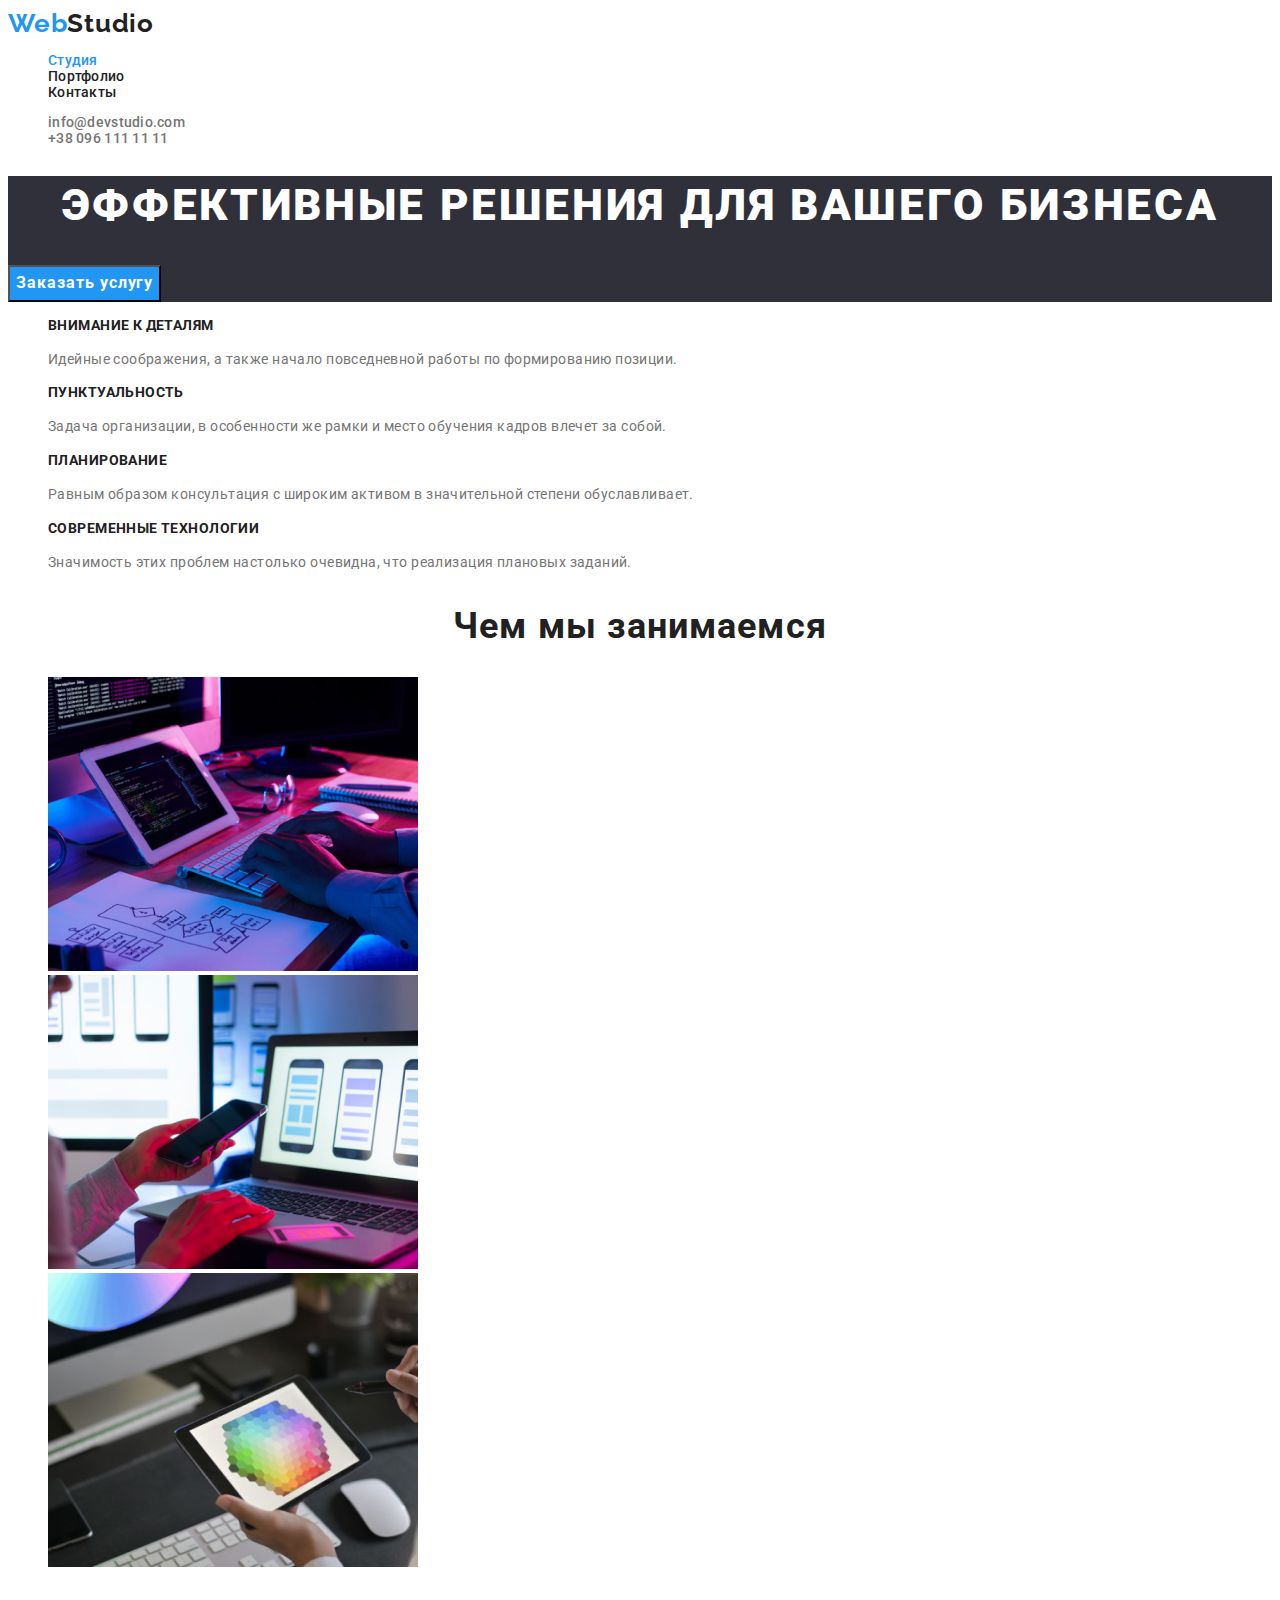
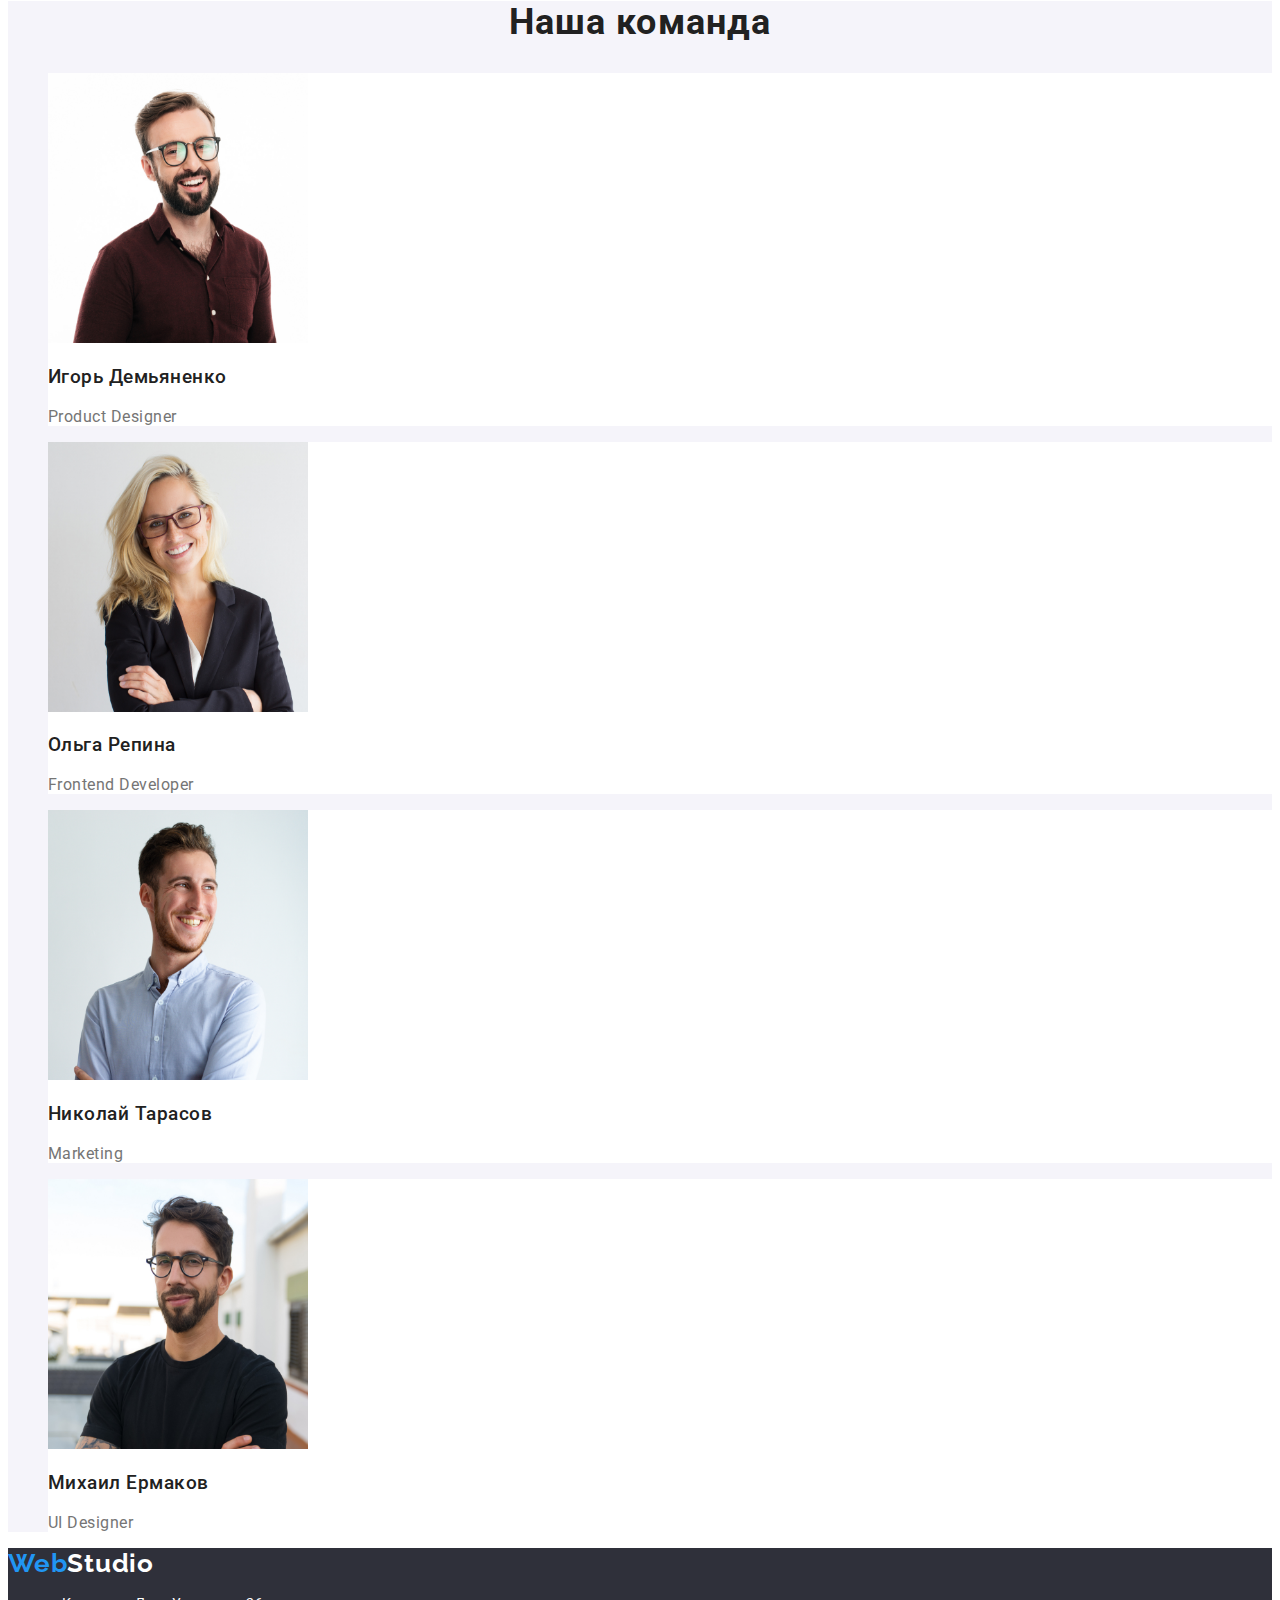
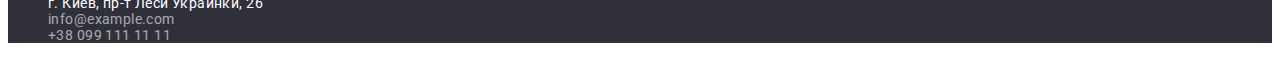
<file: index.html>
<!DOCTYPE html>
<html lang="ru">
  <head>
    <meta charset="UTF-8" />
    <meta http-equiv="X-UA-Compatible" content="IE=edge" />
    <meta name="viewport" content="width=device-width, initial-scale=1.0" />
    <title>WebStudio</title>
    <link rel="preconnect" href="https://fonts.googleapis.com" />
    <link rel="preconnect" href="https://fonts.gstatic.com" crossorigin />
    <link
      href="https://fonts.googleapis.com/css2?family=Raleway:wght@700&family=Roboto:wght@400;500;700;900&display=swap"
      rel="stylesheet"
    />
    <link rel="stylesheet" href="./css/styles.css" />
  </head>

  <body>
    <!-- Header -->
    <header class="header">
      <a href="./index.html" lang="en" class="logo link"><span class="accent">Web</span>Studio</a>

      <nav class="site-nav">
        <ul class="nav-list list">
          <li><a href="./index.html" class="nav-item link current">Студия</a></li>
          <li><a href="./portfolio.html" class="nav-item link">Портфолио</a></li>
          <li><a href="" class="nav-item link">Контакты</a></li>
        </ul>
      </nav>

      <ul class="contacts-list list">
        <li>
          <a href="mailto:info@devstudio.com" class="contacts-item link">info@devstudio.com</a>
        </li>
        <li><a href="tel:+380991111111" class="contacts-item link">+38 096 111 11 11</a></li>
      </ul>
    </header>

    <!-- Main section of the page -->
    <main>
      <!-- Hero part -->
      <section class="hero">
        <h1 class="hero-title">Эффективные решения для вашего бизнеса</h1>
        <button type="button" class="button btn-primary">Заказать услугу</button>
      </section>

      <!-- Section of advantages -->
      <section class="advantages">
        <h2 class="visually-hidden">Наши особенности</h2>
        <ul class="advantages-list list">
          <li class="advantages-items">
            <h3 class="advantages-title">Внимание к деталям</h3>
            <p class="advantages-text">
              Идейные соображения, а также начало повседневной работы по формированию позиции.
            </p>
          </li>

          <li class="advantages-items">
            <h3 class="advantages-title">Пунктуальность</h3>
            <p class="advantages-text">
              Задача организации, в особенности же рамки и место обучения кадров влечет за собой.
            </p>
          </li>

          <li class="advantages-items">
            <h3 class="advantages-title">Планирование</h3>
            <p class="advantages-text">
              Равным образом консультация с широким активом в значительной степени обуславливает.
            </p>
          </li>

          <li class="advantages-items">
            <h3 class="advantages-title">Современные технологии</h3>
            <p class="advantages-text">
              Значимость этих проблем настолько очевидна, что реализация плановых заданий.
            </p>
          </li>
        </ul>
      </section>

      <!-- Section of work examples -->
      <section class="about">
        <h2 class="about-title title">Чем мы занимаемся</h2>
        <ul class="about-list list">
          <li class="about-item">
            <img
              src="./images/computer-working.jpg"
              alt="Разработка алгоритма"
              width="370"
              height="294"
            />
          </li>

          <li class="about-item">
            <img
              src="./images/laptop-working.jpg"
              alt="Разработка приложения"
              width="370"
              height="294"
            />
          </li>

          <li class="about-item">
            <img
              src="./images/tablet-working.jpg"
              alt="Подбор палитры цветов"
              width="370"
              height="294"
            />
          </li>
        </ul>
      </section>

      <!-- Section of team members presentation -->
      <section class="team">
        <h2 class="team-title title">Наша команда</h2>
        <ul class="team-list list">
          <li class="team-item">
            <img src="./images/demianenko.jpg" alt="Product Designer" width="260" height="270" />
            <h3 class="team-item-title">Игорь Демьяненко</h3>
            <p lang="en" class="team-text">Product Designer</p>
          </li>

          <li class="team-item">
            <img src="./images/repina.jpg" alt="Frontend Developer" width="260" height="270" />
            <h3 class="team-item-title">Ольга Репина</h3>
            <p lang="en" class="team-text">Frontend Developer</p>
          </li>

          <li class="team-item">
            <img src="./images/tarasov.jpg" alt="Marketing" width="260" height="270" />
            <h3 class="team-item-title">Николай Тарасов</h3>
            <p lang="en" class="team-text">Marketing</p>
          </li>

          <li class="team-item">
            <img src="./images/yermakov.jpg" alt="UI Designer" width="260" height="270" />
            <h3 class="team-item-title">Михаил Ермаков</h3>
            <p lang="en" class="team-text">UI Designer</p>
          </li>
        </ul>
      </section>
    </main>

    <!-- Footer -->
    <footer class="footer">
      <a href="./index.html" lang="en" class="logo link"><span class="accent">Web</span>Studio</a>
      <address class="adress">
        <ul class="adress-list list">
          <li class="adress-item">
            <a
              href="https://goo.gl/maps/kHpRwScm4gV7EPfF7"
              target="_blank"
              rel="noopener noreferer nofollow"
              class="adress-link link"
              >г. Киев, пр-т Леси Украинки, 26</a
            >
          </li>
          <li class="adress-item">
            <a href="mailto:info@example.com" class="adress-link link adress">info@example.com</a>
          </li>
          <li class="adress-item">
            <a href="tel:+380991111111" class="adress-link link adress">+38 099 111 11 11</a>
          </li>
        </ul>
      </address>
    </footer>
  </body>
</html>
</file>
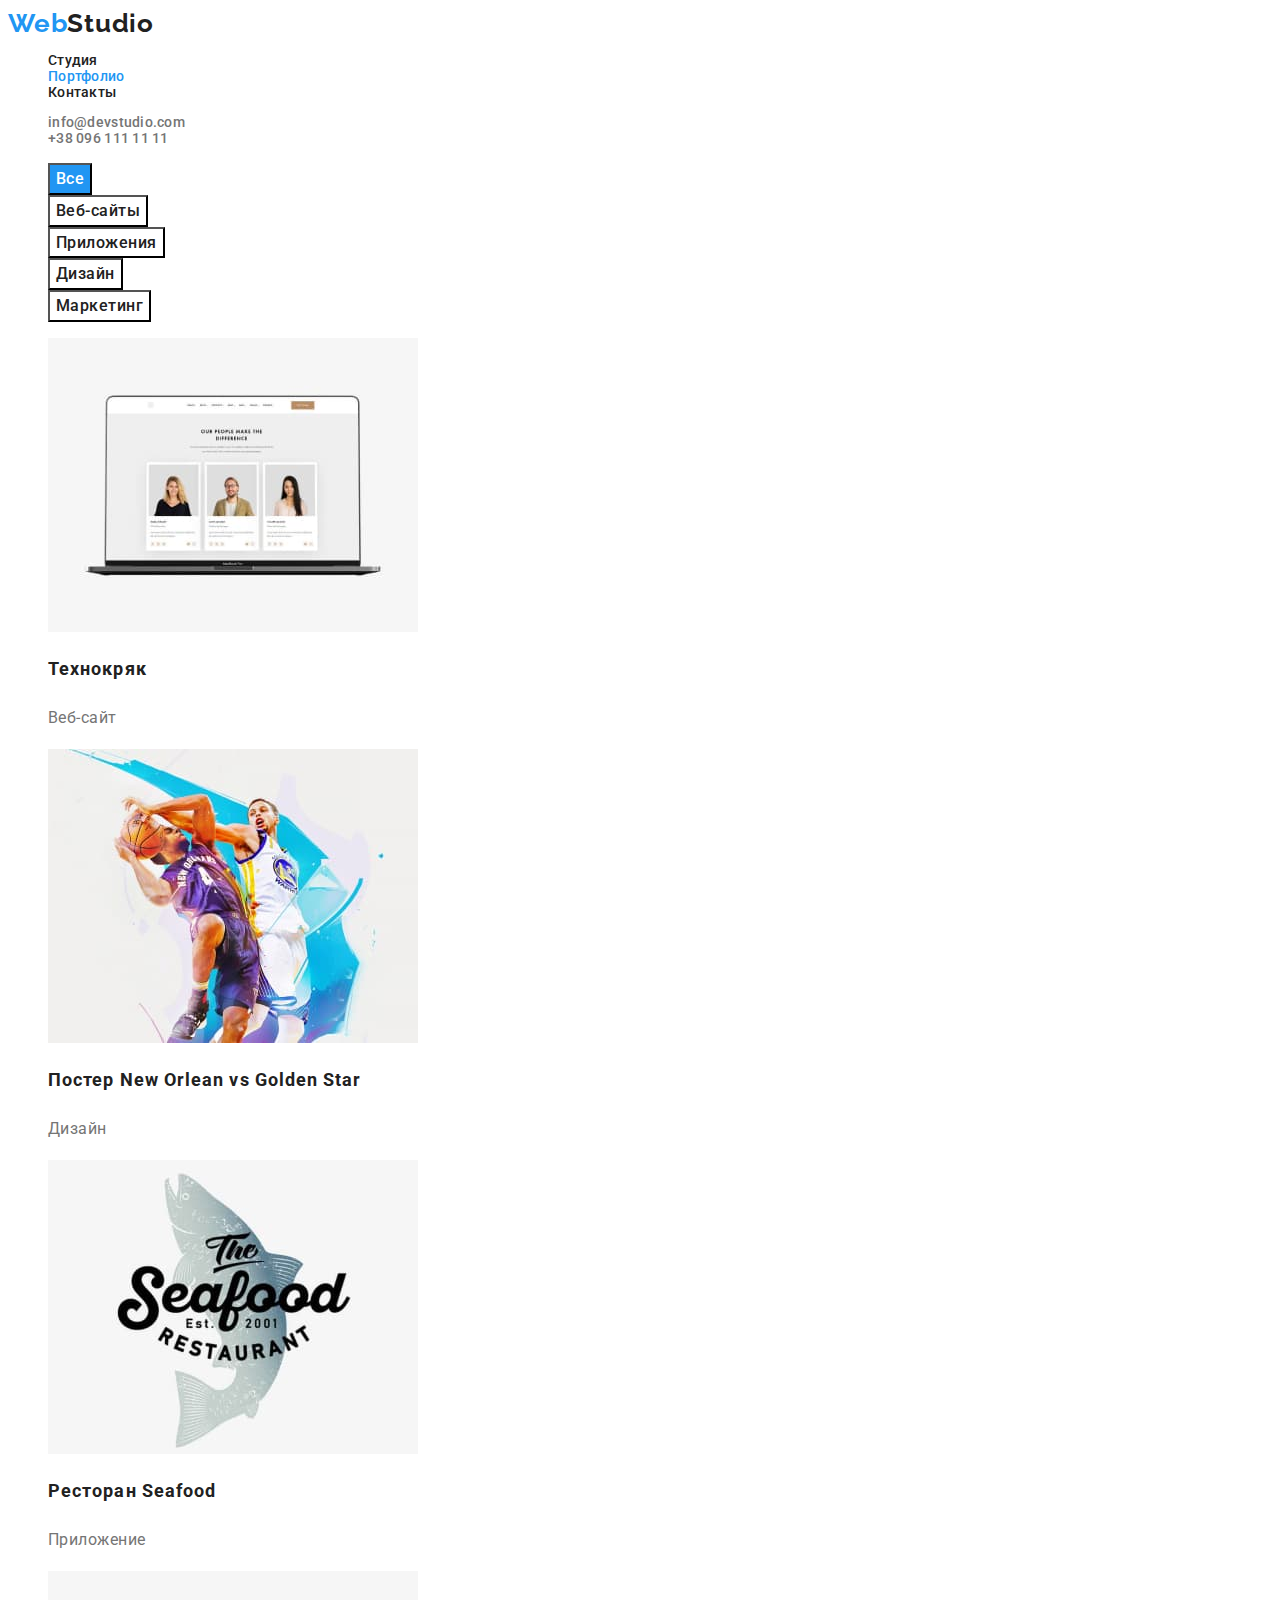
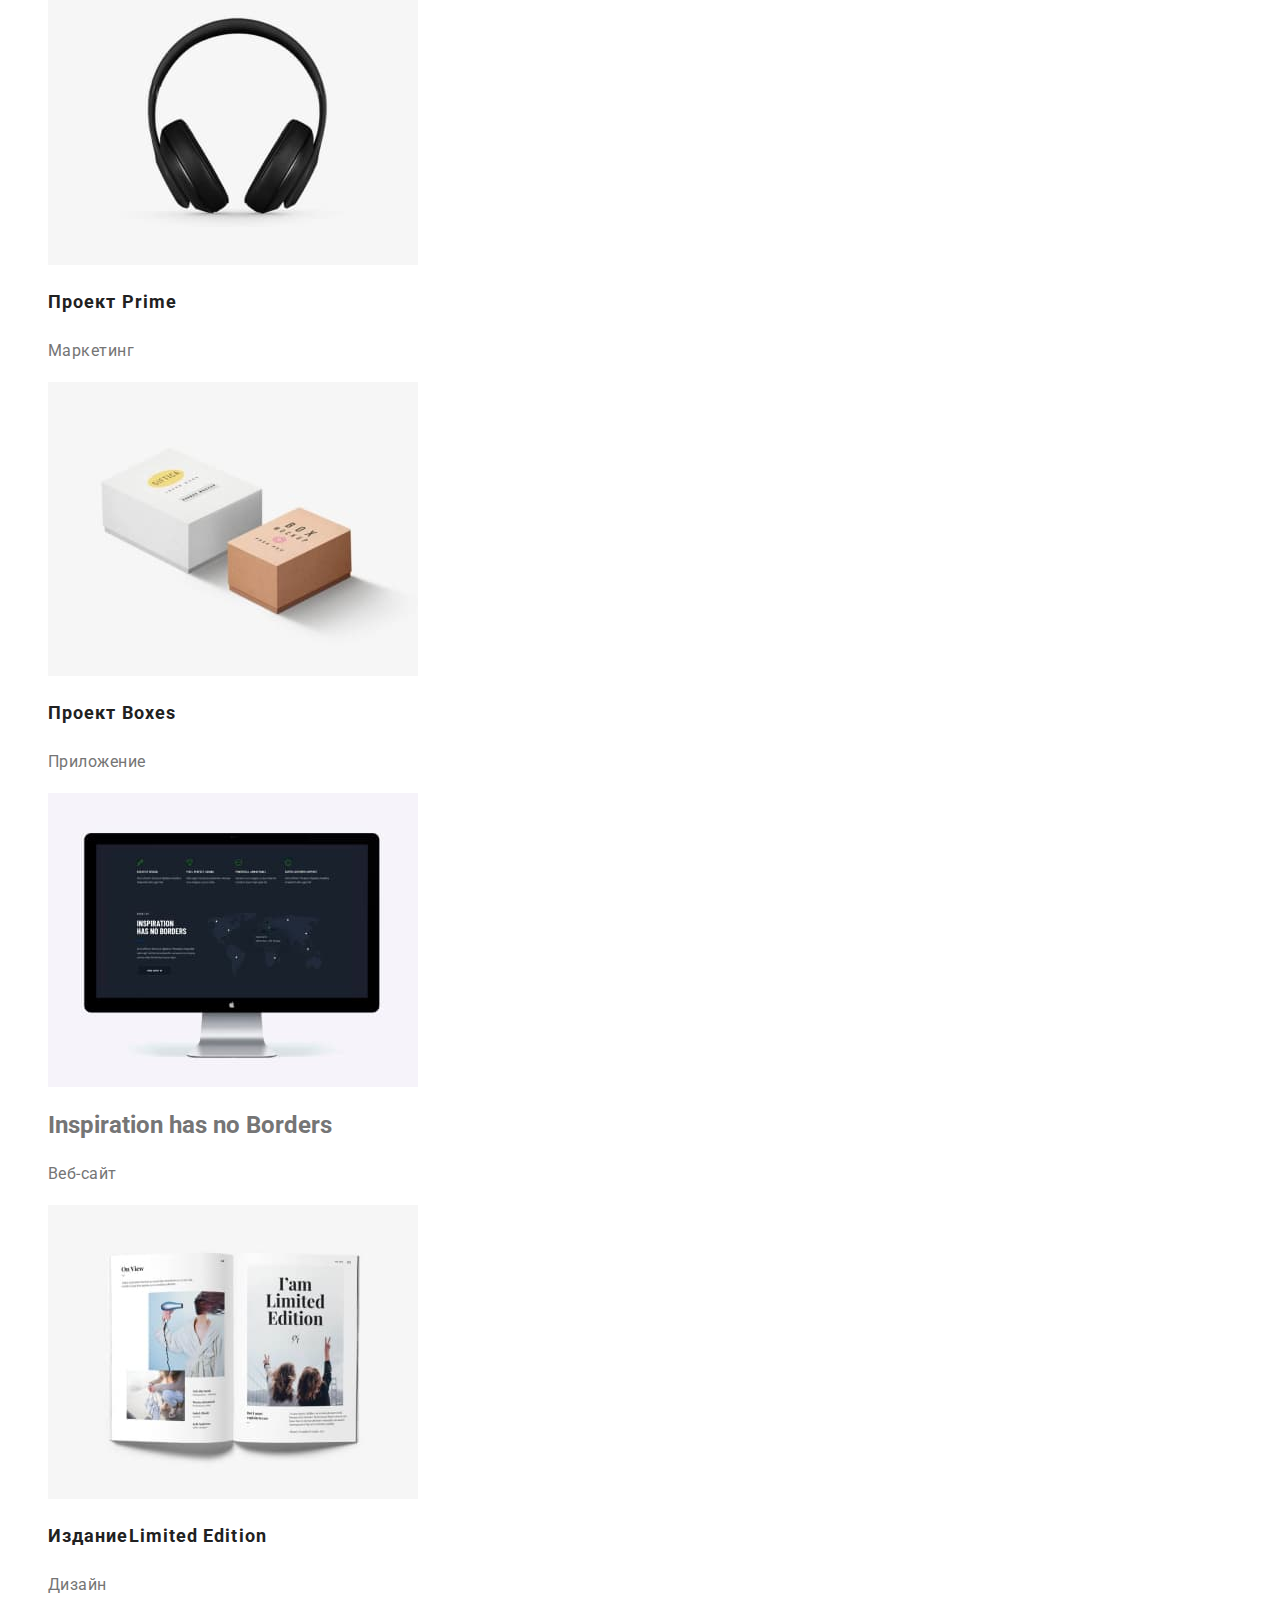
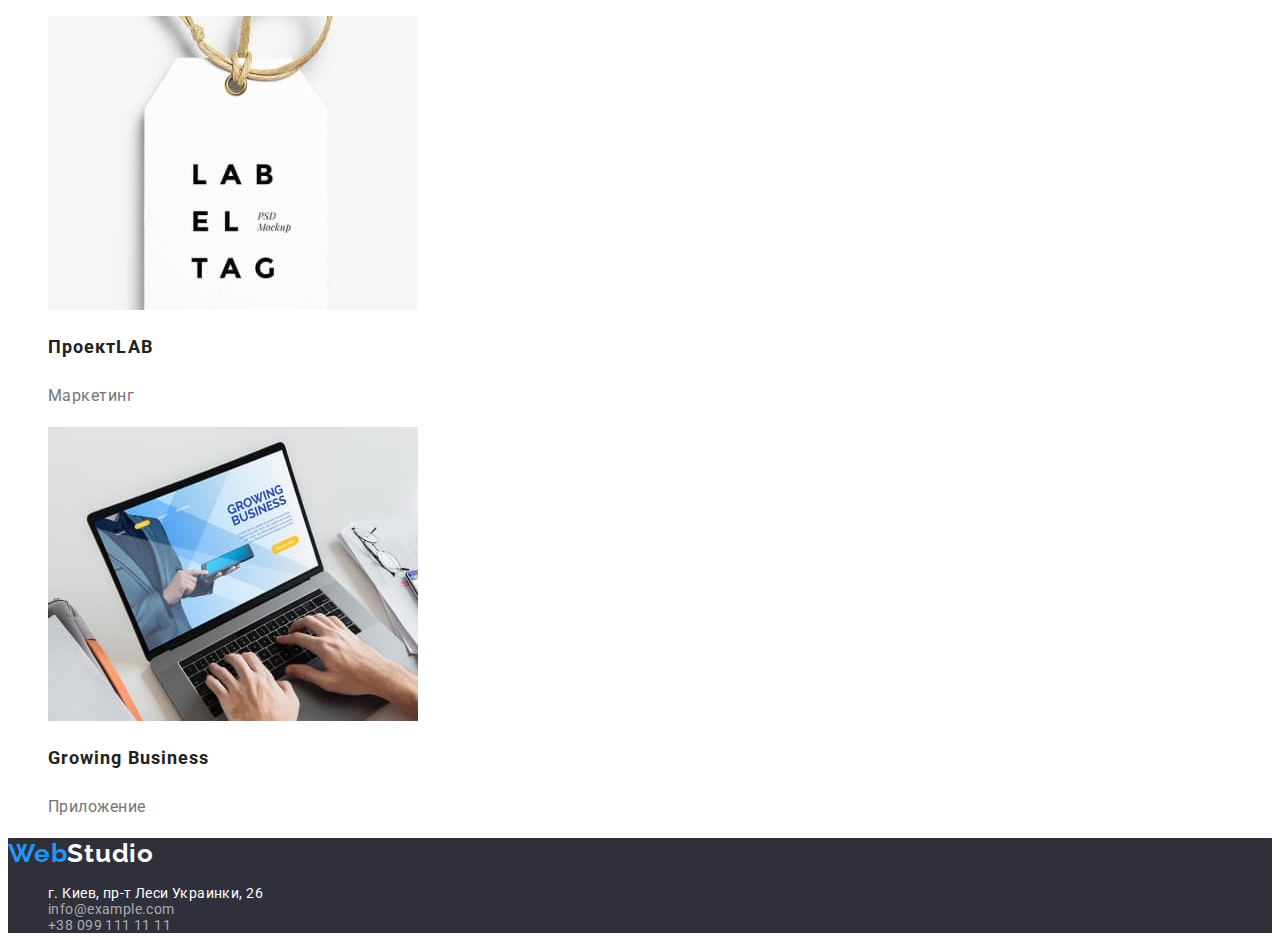
<file: portfolio.html>
<!DOCTYPE html>
<html lang="ru">
  <head>
    <meta charset="UTF-8" />
    <meta http-equiv="X-UA-Compatible" content="IE=edge" />
    <meta name="viewport" content="width=device-width, initial-scale=1.0" />
    <title>Portfolio</title>
    <link rel="preconnect" href="https://fonts.googleapis.com" />
    <link rel="preconnect" href="https://fonts.gstatic.com" crossorigin />
    <link
      href="https://fonts.googleapis.com/css2?family=Raleway:wght@700&family=Roboto:wght@400;500;700;900&display=swap"
      rel="stylesheet"
    />
    <link rel="stylesheet" href="./css/styles.css" />
  </head>

  <body>
    <!-- Header -->
    <header class="header">
      <a href="./index.html" lang="en" class="logo menu link"
        ><span class="accent">Web</span>Studio</a
      >

      <nav class="site-nav">
        <ul class="nav-list list">
          <li><a href="./index.html" class="nav-item link">Студия</a></li>
          <li><a href="./portfolio.html" class="nav-item link current">Портфолио</a></li>
          <li><a href="" class="nav-item link">Контакты</a></li>
        </ul>
      </nav>

      <ul class="contacts-list list">
        <li>
          <a href="mailto:info@devstudio.com" class="contacts-item link">info@devstudio.com</a>
        </li>
        <li><a href="tel:+380991111111" class="contacts-item link">+38 096 111 11 11</a></li>
      </ul>
    </header>

    <!-- Main section of the page -->
    <main>
      <!-- Section of portfolio works -->
      <section class="works">
        <h1 class="visually-hidden">Наше портфолио</h1>
        <!-- Filter of works -->
        <ul class="works-list list">
          <li class="works-item">
            <button type="button" class="works-button btn-primary active">Все</button>
          </li>
          <li class="works-item">
            <button type="button" class="works-button btn-primary">Веб-сайты</button>
          </li>
          <li class="works-item">
            <button type="button" class="works-button btn-primary">Приложения</button>
          </li>
          <li class="works-item">
            <button type="button" class="works-button btn-primary">Дизайн</button>
          </li>
          <li class="works-item">
            <button type="button" class="works-button btn-primary">Маркетинг</button>
          </li>
        </ul>

        <!-- Works examples -->
        <ul class="examples-list list">
          <li class="examples-item">
            <img src="./images/technocrack.jpg" alt="Ноутбук" width="370" height="294" />
            <h2 class="examples-title">Технокряк</h2>
            <p class="examples-text">Веб-сайт</p>
          </li>
          <li class="examples-item">
            <img
              src="./images/game-poster.jpg"
              alt="Два баскетболиста играют баскетбол"
              width="370"
              height="294"
            />
            <h2 class="examples-title">Постер <span lang="en">New Orlean vs Golden Star</span></h2>
            <p class="examples-text">Дизайн</p>
          </li>
          <li class="examples-item">
            <img src="./images/restorant.jpg" alt="Логотип ресторана" width="370" height="294" />
            <h2 class="examples-title">Ресторан <span lang="en">Seafood</span></h2>
            <p class="examples-text">Приложение</p>
          </li>
          <li class="examples-item">
            <img src="./images/project-prime.jpg" alt="Наушники" width="370" height="294" />
            <h2 class="examples-title">Проект <span lang="en">Prime</span></h2>
            <p class="examples-text">Маркетинг</p>
          </li>
          <li class="examples-item">
            <img
              src="./images/project-boxes.jpg"
              alt="Две картонные коробки"
              width="370"
              height="294"
            />
            <h2 class="examples-title">Проект <span lang="en">Boxes</span></h2>
            <p class="examples-text">Приложение</p>
          </li>
          <li class="examples-item">
            <img src="./images/inspiration.jpg" alt="Монитор компьютера" width="370" height="294" />
            <h2 lang="en">Inspiration has no Borders</h2>
            <p class="examples-text">Веб-сайт</p>
          </li>
          <li class="examples-item">
            <img
              src="./images/publisher.jpg"
              alt="Книга ограниченого тиража"
              width="370"
              height="294"
            />
            <h2 class="examples-title">Издание<span lang="en">Limited Edition</span></h2>
            <p class="examples-text">Дизайн</p>
          </li>
          <li class="examples-item">
            <img src="./images/project-lab.jpg" alt="Ярлык" width="370" height="294" />
            <h2 class="examples-title">Проект<span lang="en">LAB</span></h2>
            <p class="examples-text">Маркетинг</p>
          </li>
          <li class="examples-item">
            <img
              src="./images/growing-business.jpg"
              alt="Человек работаэт за ноутбуком"
              width="370"
              height="294"
            />
            <h2 lang="en" class="examples-title">Growing Business</h2>
            <p class="examples-text">Приложение</p>
          </li>
        </ul>
      </section>
    </main>

    <!-- Footer -->
    <footer class="footer">
      <a href="./index.html" lang="en" class="logo menu link"
        ><span class="accent">Web</span>Studio</a
      >
      <address class="adress">
        <ul class="adress-list list">
          <li class="adress-item">
            <a
              href="https://goo.gl/maps/kHpRwScm4gV7EPfF7"
              target="_blank"
              rel="noopener noreferer nofollow"
              class="adress-link link"
              >г. Киев, пр-т Леси Украинки, 26</a
            >
          </li>
          <li class="adress-item">
            <a href="mailto:info@example.com" class="adress-link link adress">info@example.com</a>
          </li>
          <li class="adress-item">
            <a href="tel:+380991111111" class="adress-link link adress">+38 099 111 11 11</a>
          </li>
        </ul>
      </address>
    </footer>
  </body>
</html>
</file>
<file: css/styles.css>
/* 
Accent colour #2196F3 
Colour of the titles and menues #212121
Colour of the main text #757575
Additional accent colour #FFFFFF
Main background colour #E5E5E5
Additional background colour #2F303A
*/

/* Set of colors */
:root {
  --accent-color: #2196f3;
  --primary-white-color: #ffffff;

  --main-text-color: #757575;
  --menu-text-color: #212121;

  --primary-bg-color: #e5e5e5;
  --secondary-bg-color: #f5f4fa;
  --third-bg-color: #2f303a;

  --secondary-btn-color: #188ce8;
}

body {
  color: var(--main-text-color);
  background-color: var(--primary-white-color);
  font-family: 'Roboto', sans-serif;
}

/* Making the title hidden */
.visually-hidden {
  position: absolute;
  white-space: nowrap;
  width: 1px;
  height: 1px;
  overflow: hidden;
  border: 0;
  padding: 0;
  clip: rect(0 0 0 0);
  clip-path: inset(50%);
  margin: -1px;
}

/* Reset of list markers */
.list {
  list-style: none;
}

/* Reset of text underline */
.link {
  text-decoration: none;
}

/* ---------------------Header----------------------- */
/* -----Logo----- */

.logo {
  font-family: 'Raleway';
  font-weight: 700;
  font-size: 26px;
  line-height: 1.19;
  letter-spacing: 0.03em;
  color: var(--menu-text-color);
}

.accent {
  color: var(--accent-color);
}

/* -----Navigation----- */

.site-nav {
  font-weight: 500;
  font-size: 14px;
  line-height: 1.14;
  letter-spacing: 0.02em;
}

.nav-list {
  color: var(--menu-text-color);
}

.nav-item {
  color: inherit;
}

.nav-item:hover,
.nav-item:focus {
  color: var(--accent-color);
}

.nav-item.current {
  color: var(--accent-color);
}

/* -----Contacts----- */
.contacts-list {
  font-weight: 500;
  font-size: 14px;
  line-height: 1.14;
  letter-spacing: 0.02em;
}

.contacts-item {
  color: inherit;
}

.contacts-item:hover,
.contacts-item:focus {
  color: var(--accent-color);
}

/* ---------------------Main part of first page----------------------- */
/* -----Hero----- */
.hero {
  background-color: var(--third-bg-color);
}

/*Hero title */
.hero-title {
  font-weight: 900;
  font-size: 44px;
  line-height: 1.36;
  text-align: center;
  letter-spacing: 0.06em;
  text-transform: uppercase;
  color: var(--primary-white-color);
}

/* Button */
.button {
  font-family: inherit;
  font-weight: 700;
  font-size: 16px;
  line-height: 1.88;
  align-items: center;
  text-align: center;
  letter-spacing: 0.06em;
}

.button.btn-primary {
  color: var(--primary-white-color);
  background-color: var(--accent-color);
}

.button.btn-primary:hover,
.button.btn-primary:focus {
  background-color: var(--secondary-btn-color);
}

/* -----Advantages----- */

.advantages-title {
  font-weight: 700;
  font-size: 14px;
  line-height: 1.14;
  letter-spacing: 0.03em;
  text-transform: uppercase;
  color: var(--menu-text-color);
}

.advantages-text {
  font-size: 14px;
  line-height: 1.71;
  letter-spacing: 0.03em;
}

/* -----About----- */
.title {
  font-weight: 700;
  font-size: 36px;
  line-height: 1.17;
  text-align: center;
  letter-spacing: 0.03em;
  color: var(--menu-text-color);
}

/* -----Team----- */
.team {
  background-color: var(--secondary-bg-color);
}

.team-item {
  font-size: 16px;
  line-height: 1.19;
  letter-spacing: 0.03em;
  background-color: var(--primary-white-color);
}

.team-item-title {
  font-weight: 500;
  color: var(--menu-text-color);
}

/* ---------------------Footer----------------------- */
.footer {
  background-color: var(--third-bg-color);
}

.footer .logo {
  color: var(--primary-white-color);
}

.adress-item {
  font-size: 14px;
  line-height: 1.71x;
  letter-spacing: 0.03em;
  color: var(--primary-white-color);
}

.adress-link {
  color: inherit;
  font-style: normal;
}

.adress {
  color: rgba(255, 255, 255, 0.6);
}

.adress-link:hover,
.adress-link:focus {
  color: var(--accent-color);
}

/* ---------------------Main part of portfolio page----------------------- */
/* -----Buttons line----- */
.works-button {
  font-weight: 500;
  font-size: 16px;
  line-height: 1.62;
  text-align: center;
  letter-spacing: 0.03em;
}

.works-button.btn-primary {
  font-family: inherit;
  color: var(--menu-text-color);
  background-color: var(--primary-white-color);
}

.works-button.btn-primary:hover,
.works-button.btn-primary:focus {
  background-color: var(--accent-color);
}

/* -----Works examples----- */
.works-button.active {
  color: var(--primary-white-color);
  background-color: var(--accent-color);
}

.examples-title {
  font-weight: 700;
  font-size: 18px;
  line-height: 2;
  letter-spacing: 0.06em;
  color: var(--menu-text-color);
}

.examples-text {
  font-size: 16px;
  line-height: 1.88;
  letter-spacing: 0.03em;
  color: var(--main-text-color);
}
</file>
